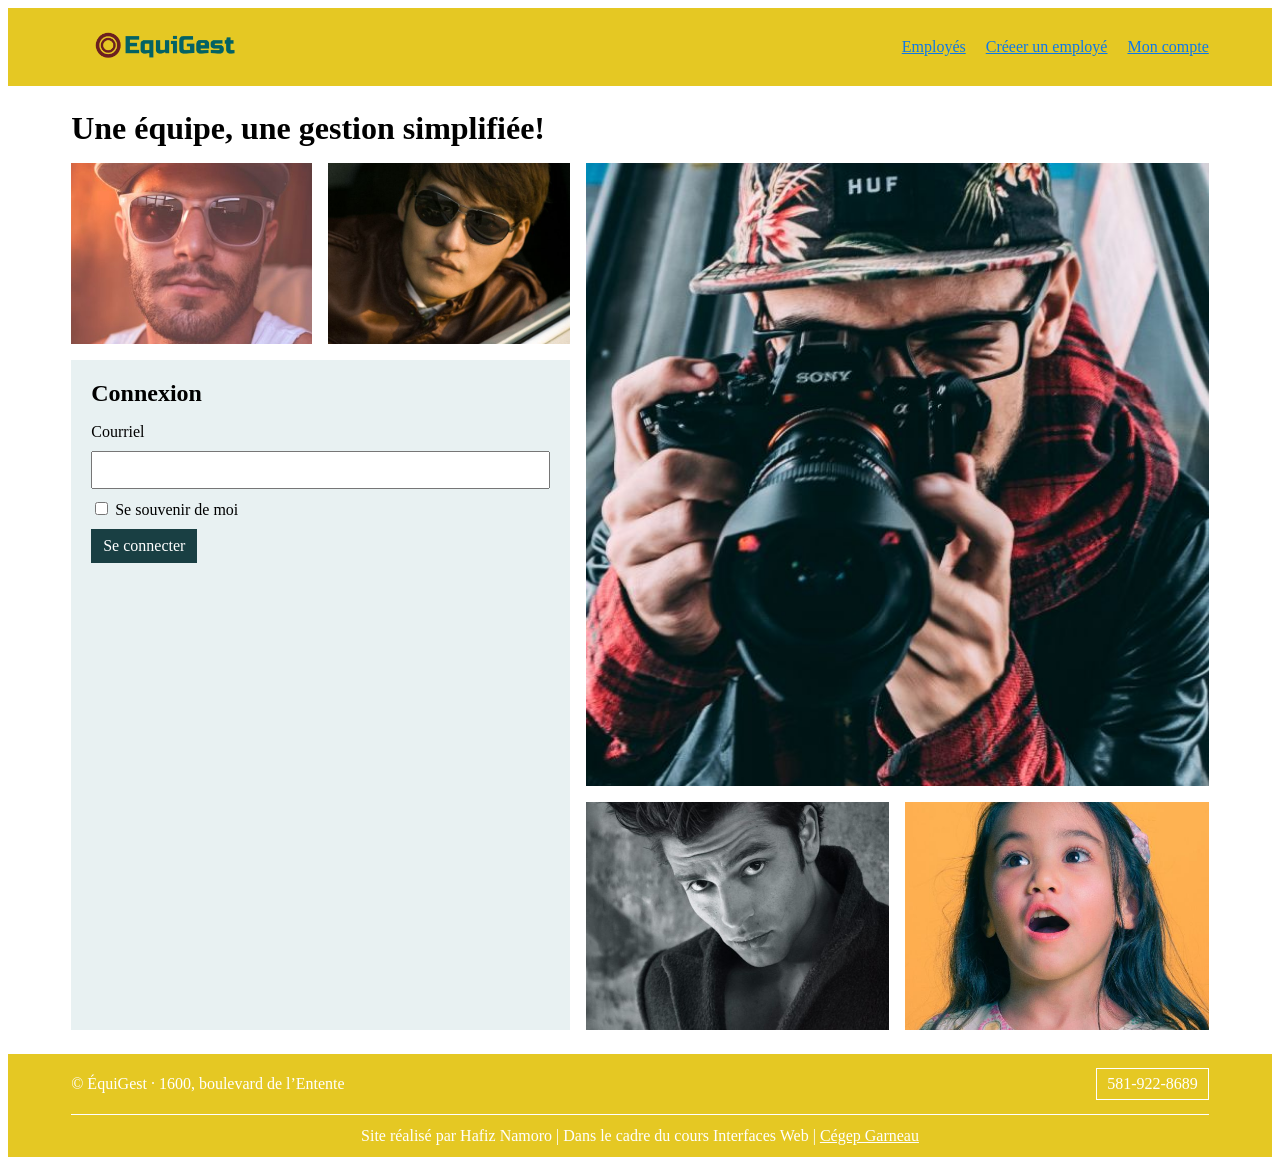
<file: index.html>
<!DOCTYPE html>
<html lang="fr">

<head>
	<meta charset="utf-8">
	<meta name="viewport" content="width=device-width, initial-scale=1.0">
	<title>Acceuil</title>
	<link rel="preconnect" href="https://fonts.googleapis.com">
	<link rel="preconnect" href="https://fonts.gstatic.com" crossorigin>
	<link
		href="https://fonts.googleapis.com/css2?family=Indie+Flower&amp;family=Knewave&amp;family=Story+Script&amp;display=swap"
		rel="stylesheet">

	<link rel="stylesheet" href="css/style.css">
</head>

<body>

	<header class=entete-site>
		<div class="container entete-contenu">

			<div class="logo">
				<a href="index.html">

					<img src="img/equigest-logo.png" alt="Acceuil">

				</a>
			</div>

			<nav class="navigation-accueil" aria-label="Navigation principale">
				<a href="#">Employés</a>
				<a href="#">Créeer un employé</a>
				<a href="#">Mon compte</a>
			</nav>

		</div>

	</header>


	<main class="container accueil">
    <h1>Une équipe, une gestion simplifiée!</h1>

    <div class="accueil-colonnes">

        <!-- Colonne gauche : deux photos et le formulaire -->
        <div class="colonne-accueil">
            <div class="rangee-images">
                <img src="img/employes/employe-1.jpg" alt="">
                <img src="img/employes/employe-2.jpg" alt="">
            </div>

            <form class="connexion" aria-labelledby="titre-connexion">
                <h2 id="titre-connexion">Connexion</h2>

                <label for="courriel">Courriel</label>
                <input type="email" id="courriel" name="courriel">

                <label class="souvenir">
                    <input type="checkbox" name="souvenir">
                    Se souvenir de moi
                </label>

                <button type="button">Se connecter</button>
            </form>
        </div>

        <!-- Colonne droite : la grande photo et deux petites photos -->
        <div class="colonne-accueil">
            <img class="image-principale"
                 src="img/employes/employe-3.jpg" alt="">

            <div class="rangee-images">
                <img src="img/employes/employe-4.jpg" alt="">
                <img src="img/employes/employe-5.jpg" alt="">
            </div>
        </div>

    </div>
</main>


	<footer class="pied-site">
    <div class="container">
        <div class="pied-contenu">
            <p>© ÉquiGest · 1600, boulevard de l’Entente</p>

            <a class="pied-telephone" href="tel:+15819228689">
                581-922-8689
            </a>
        </div>

        <p class="pied-credits">
            Site réalisé par Hafiz Namoro |
            Dans le cadre du cours Interfaces Web |
            <a href="https://cegepgarneau.ca/">Cégep Garneau</a>
        </p>
    </div>
</footer>






</body>

</html>
</file>
<file: css/style.css>
*{ box-sizing: border-box;}


/* Typographies / Couleurs (exemples : titres, paragraphes, liens, etc.)
========================================================================== */

body{
	background-color: white;
	
}

/* Mise en page (positionnement)
========================================================================== */

.container{
	width: 90%;
	max-width: 1200px;
	margin: 0 auto;
}


/* Header / Navigations / Footer 
========================================================================== */
.logo a {
    display: inline-block;
    padding: 12px 24px;
    text-decoration: none;
   
}

.logo img
 {
    display:block;
    width: 140px;
    height: auto;
}


.entete-site {
    background-color:rgb(229, 200, 35);

}
.pied-site {
    background-color: rgb(229, 200, 35);
    color: white;
}

.pied-contenu {
    display: flex;
    justify-content: space-between;
    align-items: center;
    flex-wrap: wrap;
    gap: 12px;
    padding: 14px 0;
}

.pied-contenu p {
    margin: 0;
}

.pied-site a {
    color: white;
}

.pied-telephone {
    border: 1px solid white;
    padding: 6px 10px;
    text-decoration: none;
}

.pied-credits {
    margin: 0;
    border-top: 1px solid white;
    padding: 12px 0;
    text-align: center;
}

.entete-contenu
 {
    display: flex;
    justify-content: space-between;
    align-items: center;
    flex-wrap: wrap;
    gap: 20px;
    padding: 12px 0;
}


.navigation-accueil{
    display: flex;
    flex-wrap: wrap;
    gap: 20px;

}
.navigation-accueil a {
    color:rgb(13, 120, 234); 
}

/* Composantes générales (exemples : section, cartes, tableaux, etc.)
========================================================================== */



/* Formulaires
========================================================================== */



/* Règles spécifiques aux pages
========================================================================== */
/* À utiliser seulement si nécessaire. Les règles de styles devraient être 
toujours le plus général / réutilisable possible*/
.accueil {
    padding: 24px 0;
}

.accueil h1 {
    margin: 0 0 16px;
}

.accueil-colonnes {
    display: grid;
    grid-template-columns: minmax(0, 4fr) minmax(0, 5fr);
    gap: 16px;
}

.colonne-accueil {
    display: flex;
    flex-direction: column;
    gap: 16px;
}

.rangee-images {
    display: grid;
    grid-template-columns: repeat(2, minmax(0, 1fr));
    gap: 16px;
}

.rangee-images img,
.image-principale {
    display: block;
    width: 100%;
    object-fit: cover;
}

.rangee-images img {
    aspect-ratio: 4 / 3;
}

.image-principale {
    flex: 1;
    height: 0;
    min-height: 240px;
}

.connexion {
    flex: 1;
    display: flex;
    flex-direction: column;
    gap: 10px;
    padding: 20px;
    background-color: #e8f1f2;
}

.connexion h2 {
    margin: 0 0 6px;
}

.connexion input[type="email"],
.connexion input[type="password"],
.connexion button {
    font: inherit;
    padding: 8px 12px;
}

.connexion button {
    align-self: flex-start;
    border: 0;
    background-color: #193f43;
    color: white;
}

@media (max-width: 650px) {
    .accueil-colonnes {
        grid-template-columns: 1fr;
    }
}
</file>
